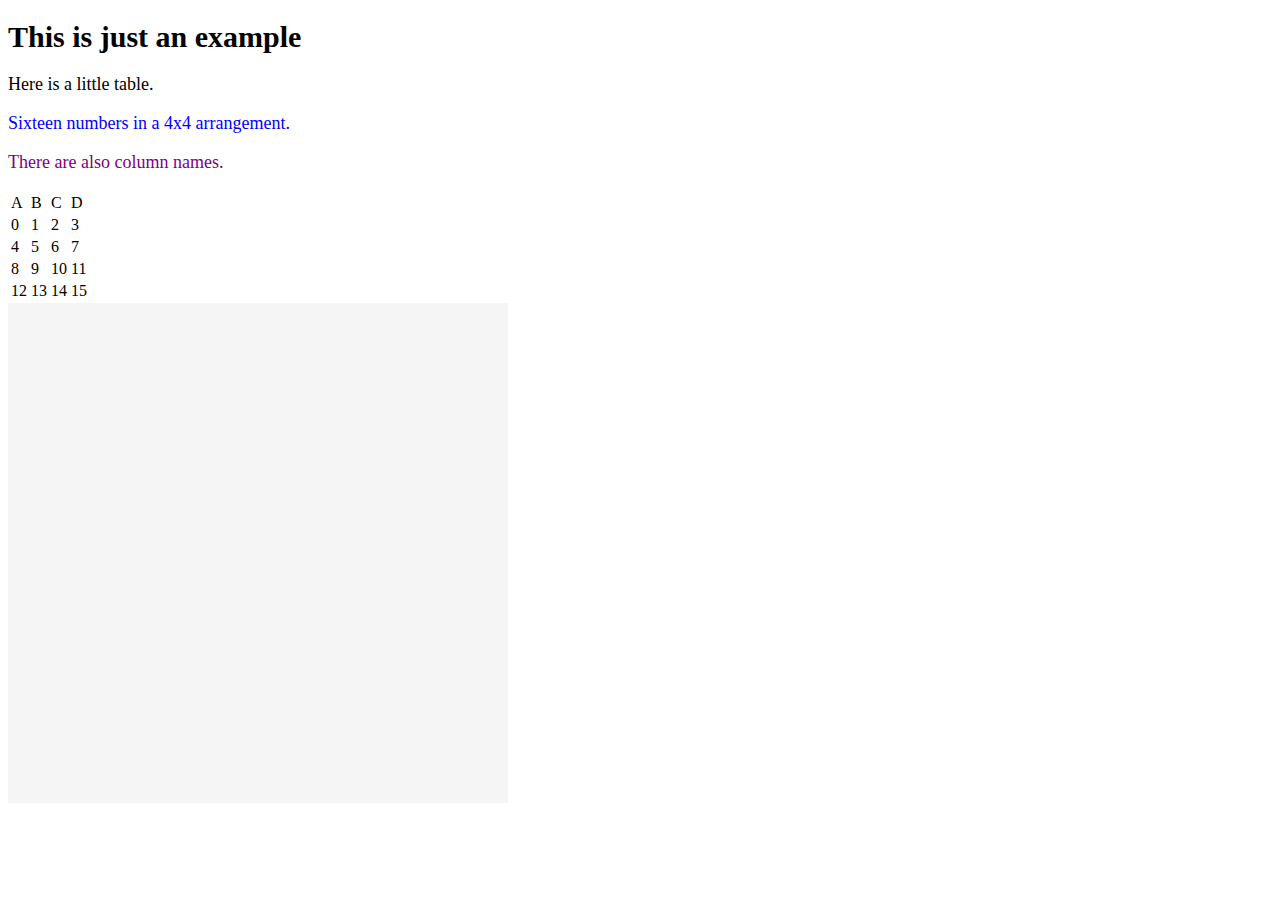
<file: D3/example/index.html>
<!DOCTYPE html>
<html>

<head>
    <link rel="stylesheet" type="text/css" href="css/myStyle.css">
    <script src="https://d3js.org/d3.v6.min.js"></script>
</head>


<body>
    <div>
        <h1>This is just an example</h1>
        <p>Here is a little table.</p>
        <p id='pepe'>Sixteen numbers in a 4x4 arrangement.</p>
        <p class='myParagraph'>There are also column names.</p>
    </div>

    <table>
        <thead>
            <tr>
                <td>A</td>
                <td>B</td>
                <td>C</td>
                <td>D</td>
            </tr>
        </thead>
        <tbody>
            <tr>
                <td>0</td>
                <td>1</td>
                <td>2</td>
                <td>3</td>
            </tr>
            <tr>
                <td>4</td>
                <td>5</td>
                <td>6</td>
                <td>7</td>
            </tr>
            <tr>
                <td>8</td>
                <td>9</td>
                <td>10</td>
                <td>11</td>
            </tr>
            <tr>
                <td>12</td>
                <td>13</td>
                <td>14</td>
                <td>15</td>
            </tr>
        </tbody>
    </table>

    <svg width="500px" height="500px" style="background:whiteSmoke;"></svg>
</body>

</html>
</file>
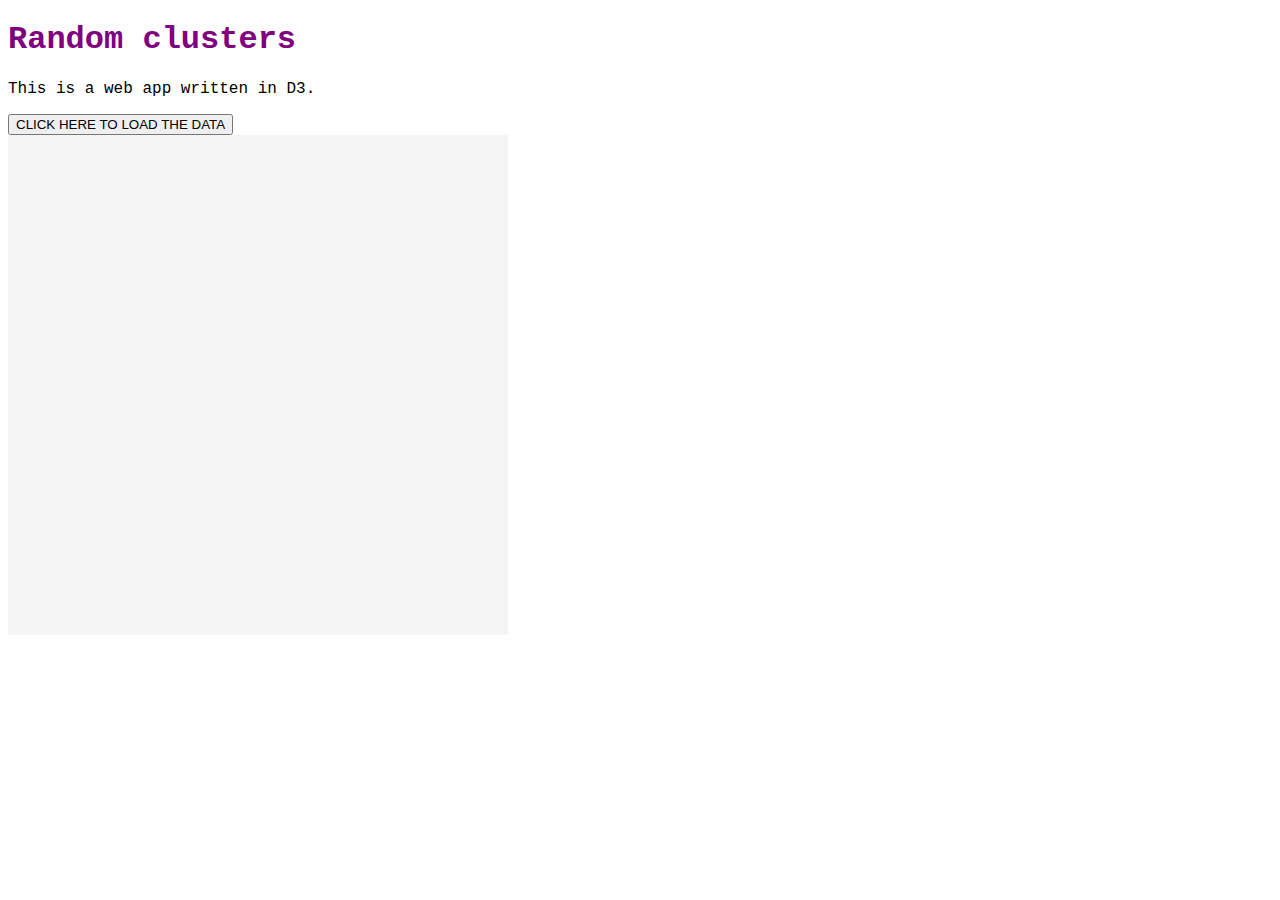
<file: D3/example_clusters/index.html>
<!DOCTYPE html>
<html>

    <head>
        <link rel="stylesheet" type="text/css" href="myStyle.css">
        <link href="https://cdn.jsdelivr.net/npm/bootstrap@5.0.0-beta1/dist/css/bootstrap.min.css" rel="stylesheet" integrity="sha384-giJF6kkoqNQ00vy+HMDP7azOuL0xtbfIcaT9wjKHr8RbDVddVHyTfAAsrekwKmP1" crossorigin="anonymous">
        <script src="https://d3js.org/d3.v6.min.js"></script>
    </head>


    <body>

        <h1>Random clusters</h1>

        <div>
          <p>This is a web app written in D3.</p>
          <button class="btn btn-primary" id='cme'>CLICK HERE TO LOAD THE DATA</button>
          <!-- <button id='cme'>CLICK HERE TO LOAD THE DATA</button> -->
        </div>

        <svg width="500px" height="500px">
        </svg>

        <script src="myProgram.js"></script>
    </body>

</html>
</file>
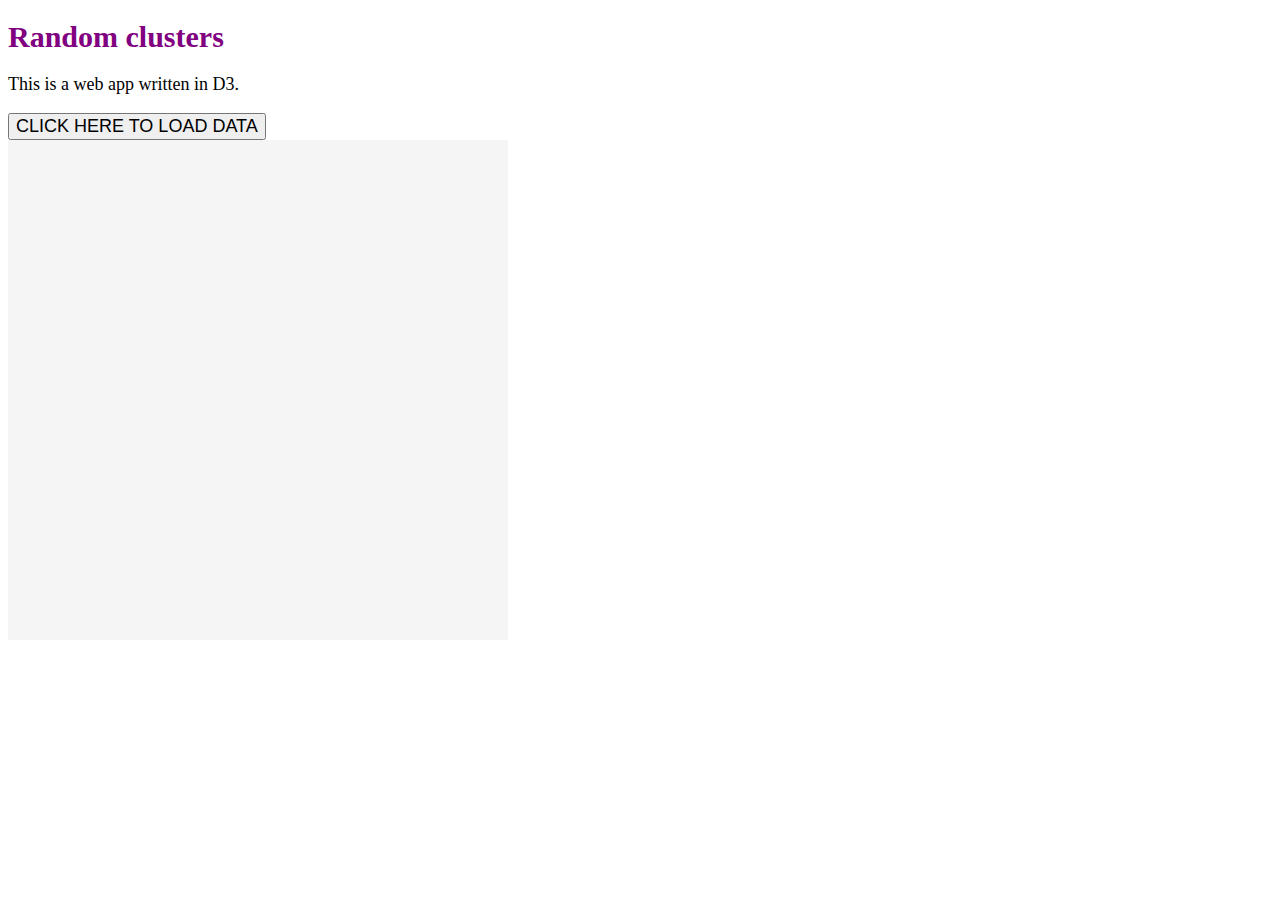
<file: D3/exercise_clusters/index.html>
<!DOCTYPE html>
<html>

<head>
    <link rel="stylesheet" type="text/css" href="css/myStyle.css">
    <script src="https://d3js.org/d3.v6.min.js"></script>
</head>


<body>
    <div>
        <h1>Random clusters</h1>
        <p>This is a web app written in D3.</p>
        <button id="myButton">CLICK HERE TO LOAD DATA</button>
    </div>

    <svg width="500px" height="500px" style="background:whiteSmoke;"></svg>

    <script src="js/myScript.js"></script>
</body>

</html>
</file>
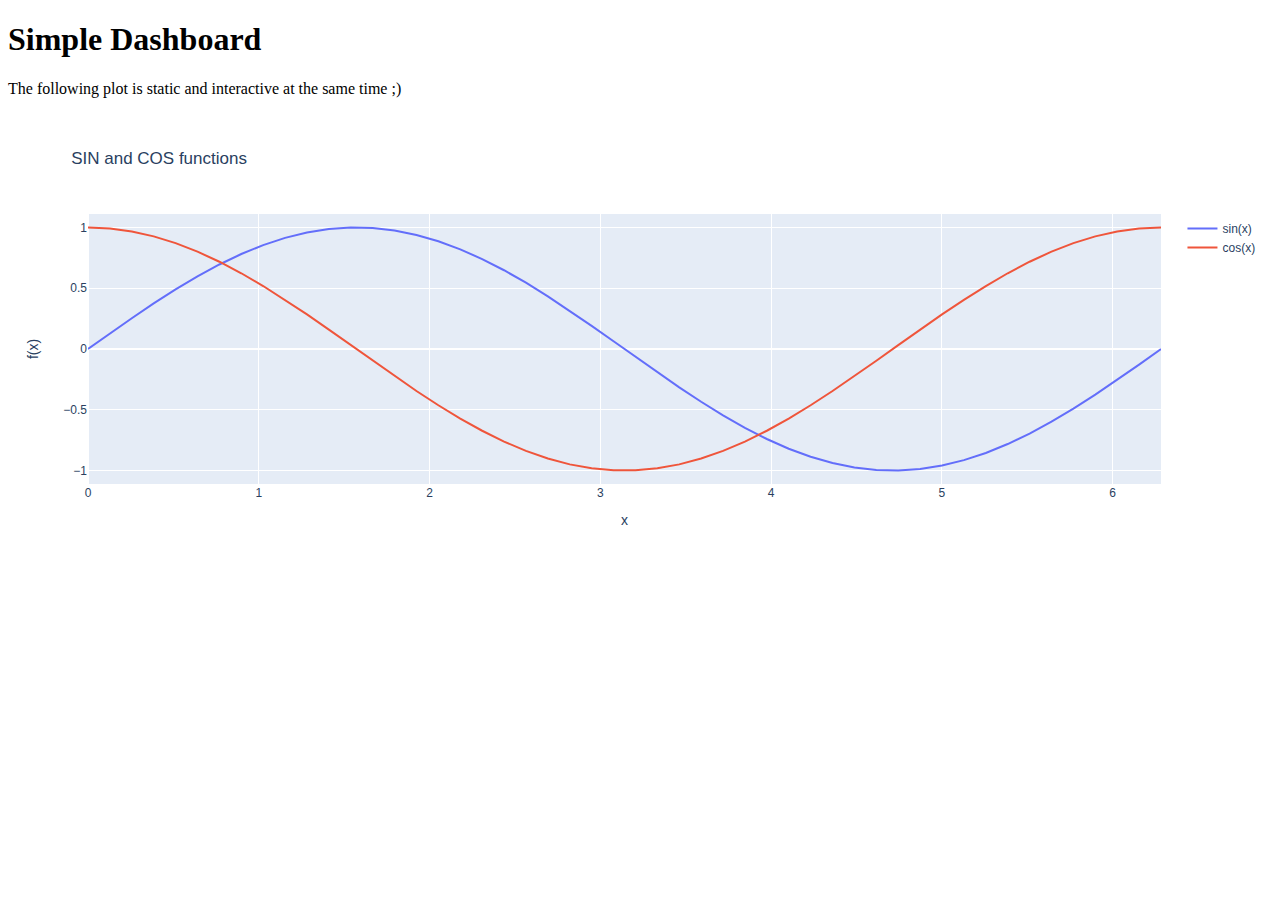
<file: PLOTLY/notebooks/simple_dashboard.html>
<!DOCTYPE html>
<html>

<head>
    <script src='https://cdn.plot.ly/plotly-latest.min.js'></script>
</head>

<body>
<h1>Simple Dashboard</h1>
<p>The following plot is static and interactive at the same time ;)</p>

<div>
    <div id="bdfada3b-1bf6-48a3-b0e1-9e6c5de58a97" class="plotly-graph-div" style="height:100%; width:100%;"></div>
    <script type="text/javascript">                                    window.PLOTLYENV = window.PLOTLYENV || {};
    if (document.getElementById("bdfada3b-1bf6-48a3-b0e1-9e6c5de58a97")) {
        Plotly.newPlot("bdfada3b-1bf6-48a3-b0e1-9e6c5de58a97", [{
            "name": "sin(x)",
            "type": "scatter",
            "x": [0.0, 0.1282282715750936, 0.2564565431501872, 0.38468481472528077, 0.5129130863003744, 0.6411413578754679, 0.7693696294505615, 0.8975979010256552, 1.0258261726007487, 1.1540544441758422, 1.2822827157509358, 1.4105109873260295, 1.538739258901123, 1.6669675304762166, 1.7951958020513104, 1.9234240736264039, 2.0516523452014974, 2.179880616776591, 2.3081088883516845, 2.436337159926778, 2.5645654315018716, 2.6927937030769655, 2.821021974652059, 2.9492502462271526, 3.077478517802246, 3.2057067893773397, 3.333935060952433, 3.4621633325275267, 3.5903916041026207, 3.7186198756777142, 3.8468481472528078, 3.9750764188279013, 4.103304690402995, 4.231532961978089, 4.359761233553182, 4.487989505128276, 4.616217776703369, 4.744446048278463, 4.872674319853556, 5.00090259142865, 5.129130863003743, 5.257359134578837, 5.385587406153931, 5.513815677729024, 5.642043949304118, 5.770272220879211, 5.898500492454305, 6.026728764029398, 6.154957035604492, 6.283185307179586],
            "y": [0.0, 0.127877161684506, 0.25365458390950735, 0.3752670048793741, 0.49071755200393785, 0.5981105304912159, 0.6956825506034864, 0.7818314824680297, 0.8551427630053461, 0.9144126230158124, 0.9586678530366606, 0.9871817834144501, 0.9994862162006879, 0.9953791129491982, 0.9749279121818236, 0.9384684220497604, 0.8865993063730001, 0.8201722545969561, 0.7402779970753157, 0.6482283953077888, 0.545534901210549, 0.43388373911755823, 0.3151082180236208, 0.19115862870137254, 0.06407021998071323, -0.06407021998071254, -0.19115862870137187, -0.3151082180236202, -0.433883739117558, -0.5455349012105485, -0.6482283953077882, -0.7402779970753153, -0.8201722545969556, -0.8865993063730001, -0.9384684220497602, -0.9749279121818235, -0.9953791129491981, -0.9994862162006879, -0.9871817834144503, -0.9586678530366608, -0.9144126230158128, -0.8551427630053465, -0.7818314824680299, -0.6956825506034869, -0.5981105304912162, -0.49071755200393863, -0.3752670048793746, -0.25365458390950835, -0.12787716168450664, -2.4492935982947064e-16]
        }, {
            "name": "cos(x)",
            "type": "scatter",
            "x": [0.0, 0.1282282715750936, 0.2564565431501872, 0.38468481472528077, 0.5129130863003744, 0.6411413578754679, 0.7693696294505615, 0.8975979010256552, 1.0258261726007487, 1.1540544441758422, 1.2822827157509358, 1.4105109873260295, 1.538739258901123, 1.6669675304762166, 1.7951958020513104, 1.9234240736264039, 2.0516523452014974, 2.179880616776591, 2.3081088883516845, 2.436337159926778, 2.5645654315018716, 2.6927937030769655, 2.821021974652059, 2.9492502462271526, 3.077478517802246, 3.2057067893773397, 3.333935060952433, 3.4621633325275267, 3.5903916041026207, 3.7186198756777142, 3.8468481472528078, 3.9750764188279013, 4.103304690402995, 4.231532961978089, 4.359761233553182, 4.487989505128276, 4.616217776703369, 4.744446048278463, 4.872674319853556, 5.00090259142865, 5.129130863003743, 5.257359134578837, 5.385587406153931, 5.513815677729024, 5.642043949304118, 5.770272220879211, 5.898500492454305, 6.026728764029398, 6.154957035604492, 6.283185307179586],
            "y": [1.0, 0.9917900138232462, 0.9672948630390295, 0.9269167573460217, 0.8713187041233894, 0.8014136218679567, 0.7183493500977276, 0.6234898018587336, 0.5183925683105252, 0.40478334312239395, 0.28452758663103267, 0.1595998950333793, 0.03205157757165533, -0.09602302590768155, -0.22252093395631434, -0.3453650544213075, -0.4625382902408351, -0.5721166601221694, -0.6723008902613165, -0.7614459583691342, -0.8380881048918404, -0.900968867902419, -0.9490557470106686, -0.9815591569910653, -0.9979453927503363, -0.9979453927503363, -0.9815591569910654, -0.9490557470106689, -0.9009688679024191, -0.8380881048918407, -0.7614459583691346, -0.6723008902613171, -0.57211666012217, -0.4625382902408353, -0.34536505442130816, -0.2225209339563146, -0.09602302590768244, 0.03205157757165487, 0.1595998950333784, 0.284527586631032, 0.40478334312239295, 0.5183925683105245, 0.6234898018587334, 0.7183493500977272, 0.8014136218679564, 0.871318704123389, 0.9269167573460216, 0.9672948630390292, 0.991790013823246, 1.0]
        }], {
            "template": {
                "data": {
                    "bar": [{
                        "error_x": {"color": "#2a3f5f"},
                        "error_y": {"color": "#2a3f5f"},
                        "marker": {
                            "line": {"color": "#E5ECF6", "width": 0.5},
                            "pattern": {"fillmode": "overlay", "size": 10, "solidity": 0.2}
                        },
                        "type": "bar"
                    }],
                    "barpolar": [{
                        "marker": {
                            "line": {"color": "#E5ECF6", "width": 0.5},
                            "pattern": {"fillmode": "overlay", "size": 10, "solidity": 0.2}
                        }, "type": "barpolar"
                    }],
                    "carpet": [{
                        "aaxis": {
                            "endlinecolor": "#2a3f5f",
                            "gridcolor": "white",
                            "linecolor": "white",
                            "minorgridcolor": "white",
                            "startlinecolor": "#2a3f5f"
                        },
                        "baxis": {
                            "endlinecolor": "#2a3f5f",
                            "gridcolor": "white",
                            "linecolor": "white",
                            "minorgridcolor": "white",
                            "startlinecolor": "#2a3f5f"
                        },
                        "type": "carpet"
                    }],
                    "choropleth": [{"colorbar": {"outlinewidth": 0, "ticks": ""}, "type": "choropleth"}],
                    "contour": [{
                        "colorbar": {"outlinewidth": 0, "ticks": ""},
                        "colorscale": [[0.0, "#0d0887"], [0.1111111111111111, "#46039f"], [0.2222222222222222, "#7201a8"], [0.3333333333333333, "#9c179e"], [0.4444444444444444, "#bd3786"], [0.5555555555555556, "#d8576b"], [0.6666666666666666, "#ed7953"], [0.7777777777777778, "#fb9f3a"], [0.8888888888888888, "#fdca26"], [1.0, "#f0f921"]],
                        "type": "contour"
                    }],
                    "contourcarpet": [{"colorbar": {"outlinewidth": 0, "ticks": ""}, "type": "contourcarpet"}],
                    "heatmap": [{
                        "colorbar": {"outlinewidth": 0, "ticks": ""},
                        "colorscale": [[0.0, "#0d0887"], [0.1111111111111111, "#46039f"], [0.2222222222222222, "#7201a8"], [0.3333333333333333, "#9c179e"], [0.4444444444444444, "#bd3786"], [0.5555555555555556, "#d8576b"], [0.6666666666666666, "#ed7953"], [0.7777777777777778, "#fb9f3a"], [0.8888888888888888, "#fdca26"], [1.0, "#f0f921"]],
                        "type": "heatmap"
                    }],
                    "heatmapgl": [{
                        "colorbar": {"outlinewidth": 0, "ticks": ""},
                        "colorscale": [[0.0, "#0d0887"], [0.1111111111111111, "#46039f"], [0.2222222222222222, "#7201a8"], [0.3333333333333333, "#9c179e"], [0.4444444444444444, "#bd3786"], [0.5555555555555556, "#d8576b"], [0.6666666666666666, "#ed7953"], [0.7777777777777778, "#fb9f3a"], [0.8888888888888888, "#fdca26"], [1.0, "#f0f921"]],
                        "type": "heatmapgl"
                    }],
                    "histogram": [{
                        "marker": {"pattern": {"fillmode": "overlay", "size": 10, "solidity": 0.2}},
                        "type": "histogram"
                    }],
                    "histogram2d": [{
                        "colorbar": {"outlinewidth": 0, "ticks": ""},
                        "colorscale": [[0.0, "#0d0887"], [0.1111111111111111, "#46039f"], [0.2222222222222222, "#7201a8"], [0.3333333333333333, "#9c179e"], [0.4444444444444444, "#bd3786"], [0.5555555555555556, "#d8576b"], [0.6666666666666666, "#ed7953"], [0.7777777777777778, "#fb9f3a"], [0.8888888888888888, "#fdca26"], [1.0, "#f0f921"]],
                        "type": "histogram2d"
                    }],
                    "histogram2dcontour": [{
                        "colorbar": {"outlinewidth": 0, "ticks": ""},
                        "colorscale": [[0.0, "#0d0887"], [0.1111111111111111, "#46039f"], [0.2222222222222222, "#7201a8"], [0.3333333333333333, "#9c179e"], [0.4444444444444444, "#bd3786"], [0.5555555555555556, "#d8576b"], [0.6666666666666666, "#ed7953"], [0.7777777777777778, "#fb9f3a"], [0.8888888888888888, "#fdca26"], [1.0, "#f0f921"]],
                        "type": "histogram2dcontour"
                    }],
                    "mesh3d": [{"colorbar": {"outlinewidth": 0, "ticks": ""}, "type": "mesh3d"}],
                    "parcoords": [{"line": {"colorbar": {"outlinewidth": 0, "ticks": ""}}, "type": "parcoords"}],
                    "pie": [{"automargin": true, "type": "pie"}],
                    "scatter": [{"marker": {"colorbar": {"outlinewidth": 0, "ticks": ""}}, "type": "scatter"}],
                    "scatter3d": [{
                        "line": {"colorbar": {"outlinewidth": 0, "ticks": ""}},
                        "marker": {"colorbar": {"outlinewidth": 0, "ticks": ""}},
                        "type": "scatter3d"
                    }],
                    "scattercarpet": [{
                        "marker": {"colorbar": {"outlinewidth": 0, "ticks": ""}},
                        "type": "scattercarpet"
                    }],
                    "scattergeo": [{"marker": {"colorbar": {"outlinewidth": 0, "ticks": ""}}, "type": "scattergeo"}],
                    "scattergl": [{"marker": {"colorbar": {"outlinewidth": 0, "ticks": ""}}, "type": "scattergl"}],
                    "scattermapbox": [{
                        "marker": {"colorbar": {"outlinewidth": 0, "ticks": ""}},
                        "type": "scattermapbox"
                    }],
                    "scatterpolar": [{
                        "marker": {"colorbar": {"outlinewidth": 0, "ticks": ""}},
                        "type": "scatterpolar"
                    }],
                    "scatterpolargl": [{
                        "marker": {"colorbar": {"outlinewidth": 0, "ticks": ""}},
                        "type": "scatterpolargl"
                    }],
                    "scatterternary": [{
                        "marker": {"colorbar": {"outlinewidth": 0, "ticks": ""}},
                        "type": "scatterternary"
                    }],
                    "surface": [{
                        "colorbar": {"outlinewidth": 0, "ticks": ""},
                        "colorscale": [[0.0, "#0d0887"], [0.1111111111111111, "#46039f"], [0.2222222222222222, "#7201a8"], [0.3333333333333333, "#9c179e"], [0.4444444444444444, "#bd3786"], [0.5555555555555556, "#d8576b"], [0.6666666666666666, "#ed7953"], [0.7777777777777778, "#fb9f3a"], [0.8888888888888888, "#fdca26"], [1.0, "#f0f921"]],
                        "type": "surface"
                    }],
                    "table": [{
                        "cells": {"fill": {"color": "#EBF0F8"}, "line": {"color": "white"}},
                        "header": {"fill": {"color": "#C8D4E3"}, "line": {"color": "white"}},
                        "type": "table"
                    }]
                }, "layout": {
                    "annotationdefaults": {"arrowcolor": "#2a3f5f", "arrowhead": 0, "arrowwidth": 1},
                    "autotypenumbers": "strict",
                    "coloraxis": {"colorbar": {"outlinewidth": 0, "ticks": ""}},
                    "colorscale": {
                        "diverging": [[0, "#8e0152"], [0.1, "#c51b7d"], [0.2, "#de77ae"], [0.3, "#f1b6da"], [0.4, "#fde0ef"], [0.5, "#f7f7f7"], [0.6, "#e6f5d0"], [0.7, "#b8e186"], [0.8, "#7fbc41"], [0.9, "#4d9221"], [1, "#276419"]],
                        "sequential": [[0.0, "#0d0887"], [0.1111111111111111, "#46039f"], [0.2222222222222222, "#7201a8"], [0.3333333333333333, "#9c179e"], [0.4444444444444444, "#bd3786"], [0.5555555555555556, "#d8576b"], [0.6666666666666666, "#ed7953"], [0.7777777777777778, "#fb9f3a"], [0.8888888888888888, "#fdca26"], [1.0, "#f0f921"]],
                        "sequentialminus": [[0.0, "#0d0887"], [0.1111111111111111, "#46039f"], [0.2222222222222222, "#7201a8"], [0.3333333333333333, "#9c179e"], [0.4444444444444444, "#bd3786"], [0.5555555555555556, "#d8576b"], [0.6666666666666666, "#ed7953"], [0.7777777777777778, "#fb9f3a"], [0.8888888888888888, "#fdca26"], [1.0, "#f0f921"]]
                    },
                    "colorway": ["#636efa", "#EF553B", "#00cc96", "#ab63fa", "#FFA15A", "#19d3f3", "#FF6692", "#B6E880", "#FF97FF", "#FECB52"],
                    "font": {"color": "#2a3f5f"},
                    "geo": {
                        "bgcolor": "white",
                        "lakecolor": "white",
                        "landcolor": "#E5ECF6",
                        "showlakes": true,
                        "showland": true,
                        "subunitcolor": "white"
                    },
                    "hoverlabel": {"align": "left"},
                    "hovermode": "closest",
                    "mapbox": {"style": "light"},
                    "paper_bgcolor": "white",
                    "plot_bgcolor": "#E5ECF6",
                    "polar": {
                        "angularaxis": {"gridcolor": "white", "linecolor": "white", "ticks": ""},
                        "bgcolor": "#E5ECF6",
                        "radialaxis": {"gridcolor": "white", "linecolor": "white", "ticks": ""}
                    },
                    "scene": {
                        "xaxis": {
                            "backgroundcolor": "#E5ECF6",
                            "gridcolor": "white",
                            "gridwidth": 2,
                            "linecolor": "white",
                            "showbackground": true,
                            "ticks": "",
                            "zerolinecolor": "white"
                        },
                        "yaxis": {
                            "backgroundcolor": "#E5ECF6",
                            "gridcolor": "white",
                            "gridwidth": 2,
                            "linecolor": "white",
                            "showbackground": true,
                            "ticks": "",
                            "zerolinecolor": "white"
                        },
                        "zaxis": {
                            "backgroundcolor": "#E5ECF6",
                            "gridcolor": "white",
                            "gridwidth": 2,
                            "linecolor": "white",
                            "showbackground": true,
                            "ticks": "",
                            "zerolinecolor": "white"
                        }
                    },
                    "shapedefaults": {"line": {"color": "#2a3f5f"}},
                    "ternary": {
                        "aaxis": {"gridcolor": "white", "linecolor": "white", "ticks": ""},
                        "baxis": {"gridcolor": "white", "linecolor": "white", "ticks": ""},
                        "bgcolor": "#E5ECF6",
                        "caxis": {"gridcolor": "white", "linecolor": "white", "ticks": ""}
                    },
                    "title": {"x": 0.05},
                    "xaxis": {
                        "automargin": true,
                        "gridcolor": "white",
                        "linecolor": "white",
                        "ticks": "",
                        "title": {"standoff": 15},
                        "zerolinecolor": "white",
                        "zerolinewidth": 2
                    },
                    "yaxis": {
                        "automargin": true,
                        "gridcolor": "white",
                        "linecolor": "white",
                        "ticks": "",
                        "title": {"standoff": 15},
                        "zerolinecolor": "white",
                        "zerolinewidth": 2
                    }
                }
            },
            "title": {"text": "SIN and COS functions"},
            "xaxis": {"title": {"text": "x"}},
            "yaxis": {"title": {"text": "f(x)"}}
        }, {"displaylogo": false, "responsive": true})
    }
    ;                            </script>
</div>

</body>

</html>
</file>
<file: D3/example/css/myStyle.css>
h1 {
    font-size: 30px;
}

p {
    font-size: 18px;
}

#pepe {
    color: blue;
}

.myParagraph {
    color: purple;
    font-family: "American Typewriter";
}
</file>
<file: D3/example_clusters/myStyle.css>
body {
  font-family: Courier;
}

h1 {
  color: purple;
}

svg {
  background:whiteSmoke;
}

#cme {
  /* background:rgb(0, 0, 0); */
  /* color:white; */
}

circle {
  stroke: black;
  stroke-width: 2px;
}
</file>
<file: D3/exercise_clusters/css/myStyle.css>
h1 {
    font-size: 30px;
    color: purple;
    font-family: "American Typewriter";
}

p {
    font-size: 18px;
    font-family: "American Typewriter";
}

#myButton {
    font-size: 18px;
}
</file>
